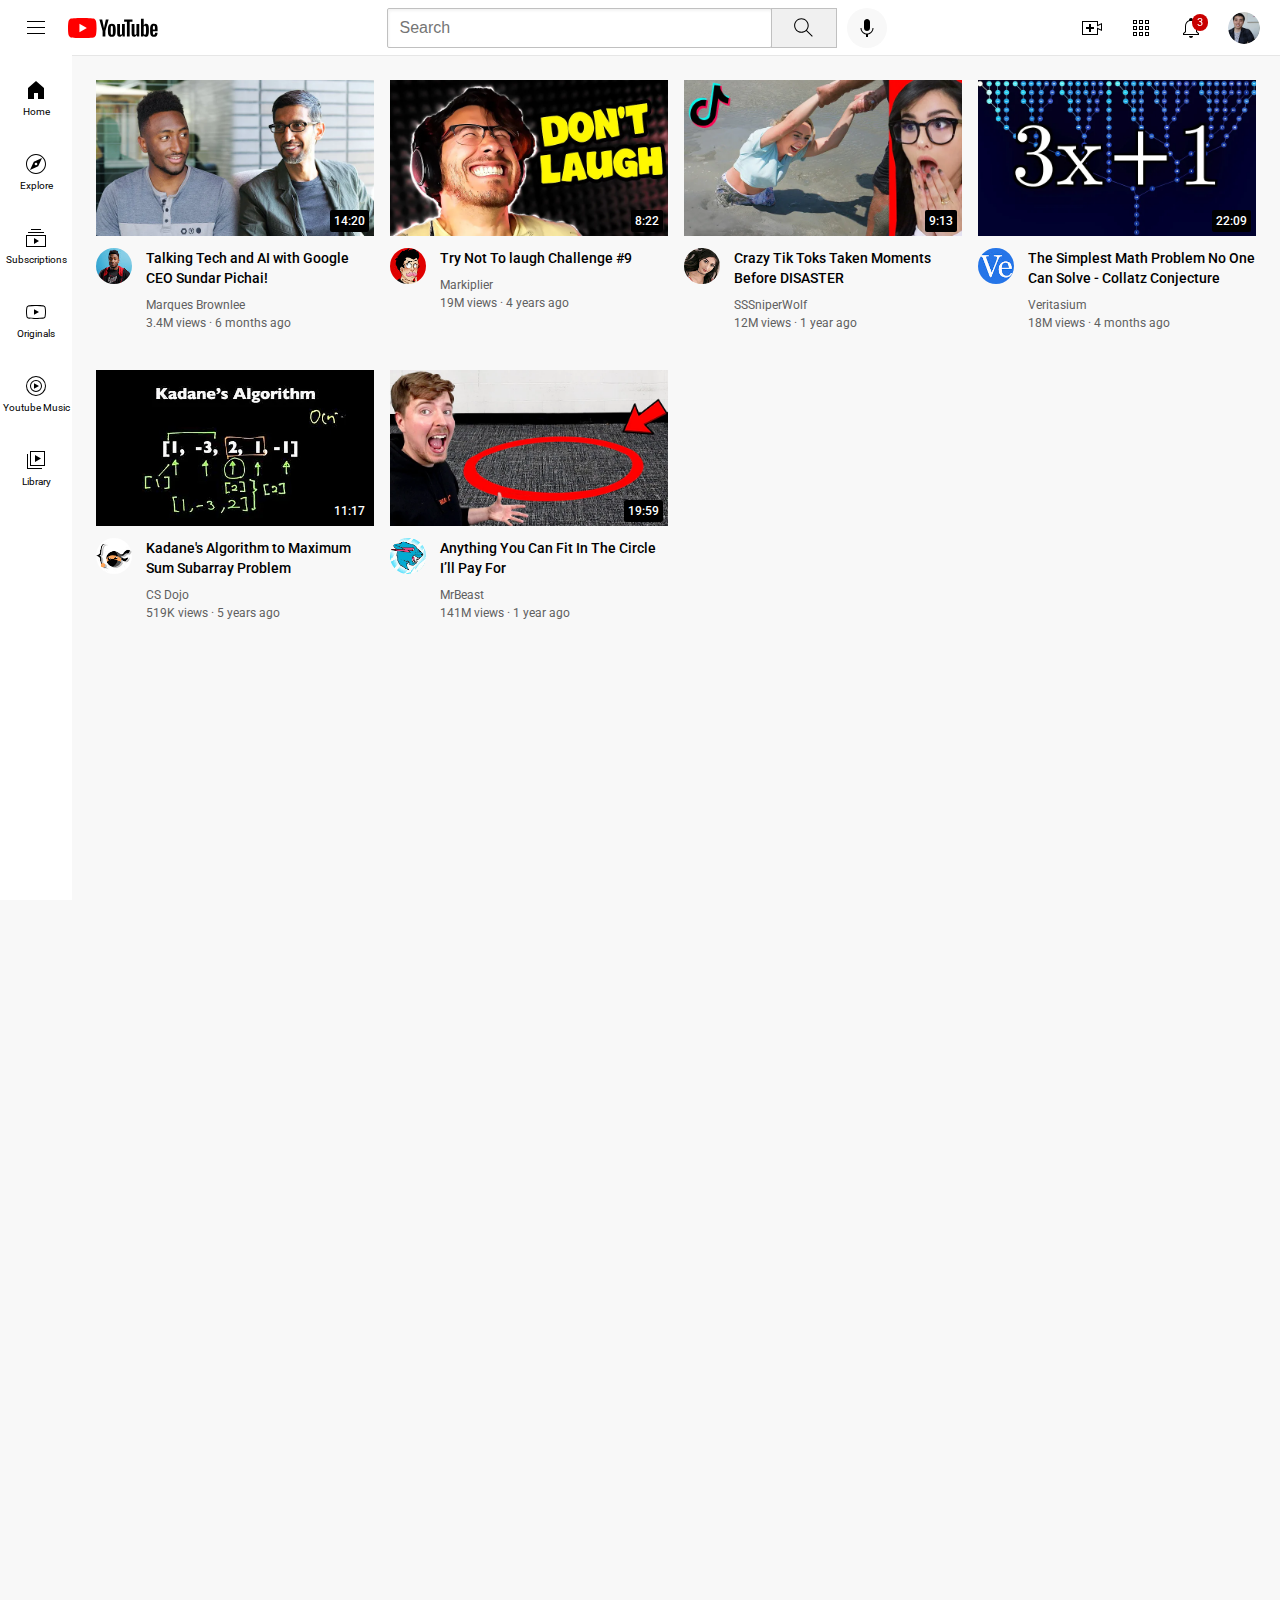
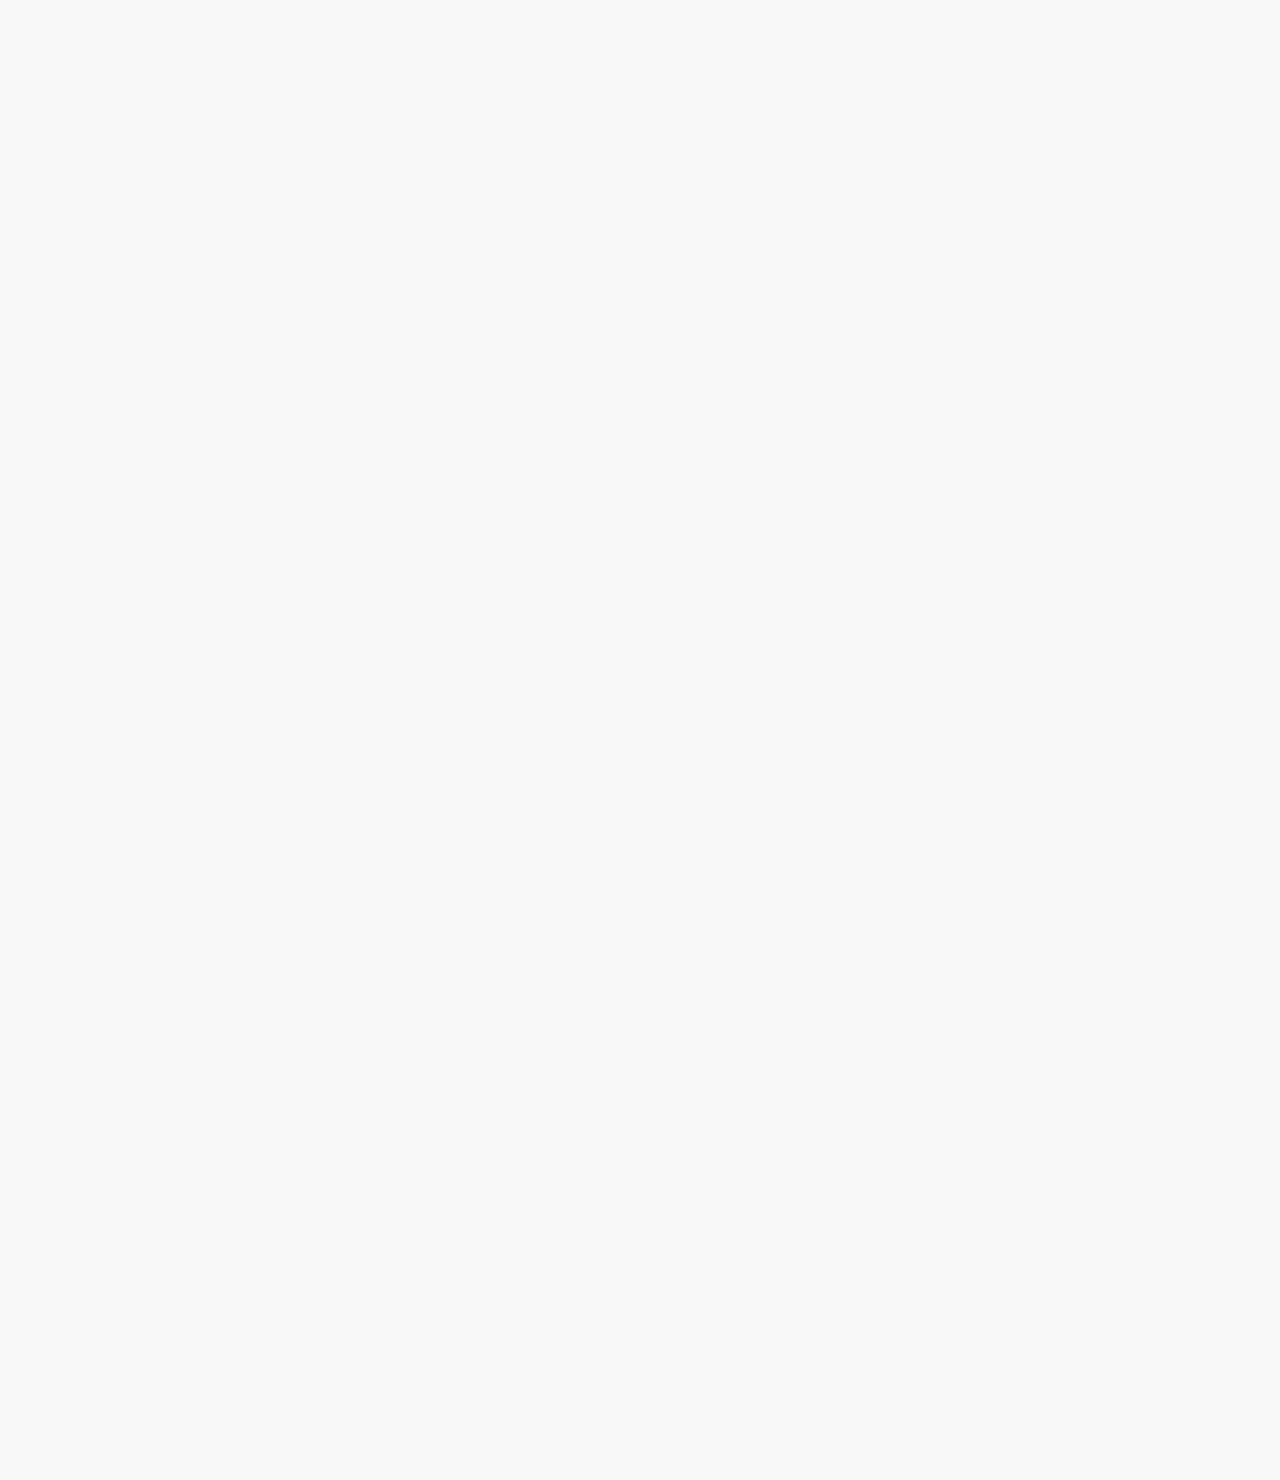
<file: index.html>
<!DOCTYPE html>
<html>
  <head>
    <title>Youtube.com Clone</title>
    <link rel="preconnect" href="https://fonts.googleapis.com">
    <link rel="preconnect" href="https://fonts.gstatic.com" crossorigin>
    <link href="https://fonts.googleapis.com/css2?family=Roboto:wght@400;500;700&display=swap" rel="stylesheet">
    <link rel="stylesheet" href="styles-youtube/general.css">
    <link rel="stylesheet" href="styles-youtube/header.css">
    <link rel="stylesheet" href="styles-youtube/video.css">
    <link rel="stylesheet" href="styles-youtube/sidebar.css">
  </head>
  <body>
    <header class="header">

      <div class="left-section">

        <img class="hamburger-menu" src="icons/hamburger-menu.svg">

        <img class="youtube-logo" src="icons/youtube-logo.svg">

      </div>

      <div class="middle-section">

        <input class="search-bar" type="text" placeholder="Search">
        <button class="search-button">
          <img class="search-icon" src="icons/search.svg">
          <div class="tooltip">Search</div>
        </button>
        <!-- Put position apsolute inside position relative -->
        <button class="voice-search-button">
          <img class="voice-search-icon" src="icons/voice-search-icon.svg">
          <div class="tooltip">Search with your voice</div>
        </button>
      </div>

      <div class="right-section">

        <div class="upload-icon-container">
          <img class="upload-icon" src="icons/upload.svg">
          <div class="tooltip">Create</div>
        </div>

        <div class="youtube-apps-icon-container">
          <img class="youtube-apps-icon" src="icons/youtube-apps.svg">
          <div class="tooltip">YouTube apps</div>
        </div>

        <div class="notifications-icon-container">
          <img class="notifications-icon" src="icons/notifications.svg">
          <div class="tooltip">Notifications</div>
          <div class="notifications-count">3</div>
        </div>

        <img class="current-user-picture" src="channel-pictures/my-channel.jpeg">

      </div>

    </header>

    <nav class="sidebar">
      <div class="sidebar-link">
        <img src="icons/home.svg">
        <div>Home</div>
      </div>
      <div class="sidebar-link">
        <img src="icons/explore.svg">
        <div>Explore</div>
      </div>
      <div class="sidebar-link">
        <img src="icons/subscriptions.svg">
        <div>Subscriptions</div>
      </div>
      <div class="sidebar-link">
        <img src="icons/originals.svg">
        <div>Originals</div>
      </div>
      <div class="sidebar-link">
        <img src="icons/youtube-music.svg">
        <div>Youtube Music</div>
      </div>
      <div class="sidebar-link">
        <img src="icons/library.svg">
        <div>Library</div>
      </div>
    </nav>
    <main>
      <section class="video-grid">
        <div class="video-preview">
  
          <div class="thumbnail-row">
            <img class="thumbnail" src="thumbnails/thumbnail-1.webp">
            <div class="video-time">14:20</div>
          </div>
    
          <div class="video-info-grid">
            <div class="channel-picture">
              <img class="profile-picture" src="channel-pictures/channel-1.jpeg">
              <div class="channel-details">
                <div class="channel-details-picture"> <img class="profile-picture-details" src="channel-pictures/channel-1.jpeg"></div>
                <div class="channel-details-info">
                  <div class="channel-details-name">Marques Brownlee</div>
                  <div class="channel-details-subscribe-count">3.4M subscribers</div>
                </div>
              </div>
            </div>
    
            <div class="video-info">
    
              <p class="video-title">
                Talking Tech and AI with Google CEO Sundar Pichai!
              </p>
        
            <p class="video-author">
              Marques Brownlee
            </p>
        
            <p class="video-stats">
              3.4M views &#183; 6 months ago
            </p>
            </div>
    
          </div>
      
          </div>
    
        <div class="video-preview">
    
          <div class="thumbnail-row">
    
            <img class="thumbnail" src="thumbnails/thumbnail-2.webp">
            
            <div class="video-time">8:22</div>
  
          </div>
    
          <div class="video-info-grid">
    
            <div class="channel-picture">
              <img class="profile-picture" src="channel-pictures/channel-2.jpeg">
              <div class="channel-details">
                <div class="channel-details-picture"> <img class="profile-picture-details" src="channel-pictures/channel-2.jpeg"></div>
                <div class="channel-details-info">
                  <div class="channel-details-name">Markiplier</div>
                  <div class="channel-details-subscribe-count">19M subscribers</div>
                </div>
              </div>
            </div>
    
            <div class="video-info">
    
              <p class="video-title">
                Try Not To laugh Challenge #9
              </p>
    
              <p class="video-author">
                Markiplier
              </p>
    
              <p class="video-stats">
                19M views &#183; 4 years ago
              </p>
    
            </div>
    
          </div>
    
        </div>
    
        <div class="video-preview">
    
          <div class="thumbnail-row">
    
            <img class="thumbnail" src="thumbnails/thumbnail-3.webp">
            
            <div class="video-time">9:13</div>
  
          </div>
    
          <div class="video-info-grid">
    
            <div class="channel-picture">
              <img class="profile-picture" src="channel-pictures/channel-3.jpeg">
              <div class="channel-details">
                <div class="channel-details-picture"> <img class="profile-picture-details" src="channel-pictures/channel-3.jpeg"></div>
                <div class="channel-details-info">
                  <div class="channel-details-name">SSSniperWolf</div>
                  <div class="channel-details-subscribe-count">12M subscribers</div>
                </div>
              </div>
            </div>
    
            <div class="video-info">
    
              <p class="video-title">
                Crazy Tik Toks Taken Moments Before DISASTER
              </p>
        
            <p class="video-author">
              SSSniperWolf
            </p>
        
            <p class="video-stats">
              12M views &#183; 1 year ago
            </p>
            </div>
    
          </div>
      
        </div>
    
        <div class="video-preview">
    
          <div class="thumbnail-row">
    
            <img class="thumbnail" src="thumbnails/thumbnail-4.webp">
            
            <div class="video-time">22:09</div>
  
          </div>
    
          <div class="video-info-grid">
    
            <div class="channel-picture">
              <img class="profile-picture" src="channel-pictures/channel-4.jpeg">
              <div class="channel-details">
                <div class="channel-details-picture"> <img class="profile-picture-details" src="channel-pictures/channel-4.jpeg"></div>
                <div class="channel-details-info">
                  <div class="channel-details-name">Veritasium</div>
                  <div class="channel-details-subscribe-count">18M subscribers</div>
                </div>
              </div>
            </div>
    
            <div class="video-info">
    
              <p class="video-title">
                The Simplest Math Problem No One Can Solve - Collatz Conjecture
              </p>
    
              <p class="video-author">
                Veritasium
              </p>
    
              <p class="video-stats">
                18M views &#183; 4 months ago
              </p>
    
            </div>
    
          </div>
        </div>
    
        <div class="video-preview">
    
            <div class="thumbnail-row">
      
              <img class="thumbnail" src="thumbnails/thumbnail-5.webp">
              
              <div class="video-time">11:17</div>
  
            </div>
      
            <div class="video-info-grid">
      
              <div class="channel-picture">
                <img class="profile-picture" src="channel-pictures/channel-5.jpeg">
                <div class="channel-details">
                  <div class="channel-details-picture"> <img class="profile-picture-details" src="channel-pictures/channel-5.jpeg"></div>
                  <div class="channel-details-info">
                    <div class="channel-details-name">CS Dojo</div>
                    <div class="channel-details-subscribe-count">519K subscribers</div>
                  </div>
                </div>
              </div>
      
              <div class="video-info">
      
                <p class="video-title">
                  Kadane's Algorithm to Maximum Sum Subarray Problem
                </p>
          
              <p class="video-author">
                CS Dojo
              </p>
          
              <p class="video-stats">
                519K views  &#183; 5 years ago
              </p>
    
              </div>
      
            </div>
        
        </div>
      
        <div class="video-preview">
      
            <div class="thumbnail-row">
      
              <img class="thumbnail" src="thumbnails/thumbnail-6.webp">
              
              <div class="video-time">19:59</div>
  
            </div>
      
            <div class="video-info-grid">
      
              <div class="channel-picture">
                <img class="profile-picture" src="channel-pictures/channel-6.jpeg">
                <div class="channel-details">
                  <div class="channel-details-picture"> <img class="profile-picture-details" src="channel-pictures/channel-6.jpeg"></div>
                  <div class="channel-details-info">
                    <div class="channel-details-name">MrBeast</div>
                    <div class="channel-details-subscribe-count">952M subscribers</div>
                  </div>
                </div>
              </div>
      
              <div class="video-info">
      
                <p class="video-title">
                  Anything You Can Fit In The Circle I’ll Pay For
                </p>
      
                <p class="video-author">
                  MrBeast
                </p>
      
                <p class="video-stats">
                  141M views &#183; 1 year ago
                </p>
      
              </div>
      
            </div>
      
        </div>
  
      </section>
    </main>  



  </body>
</html>
</file>
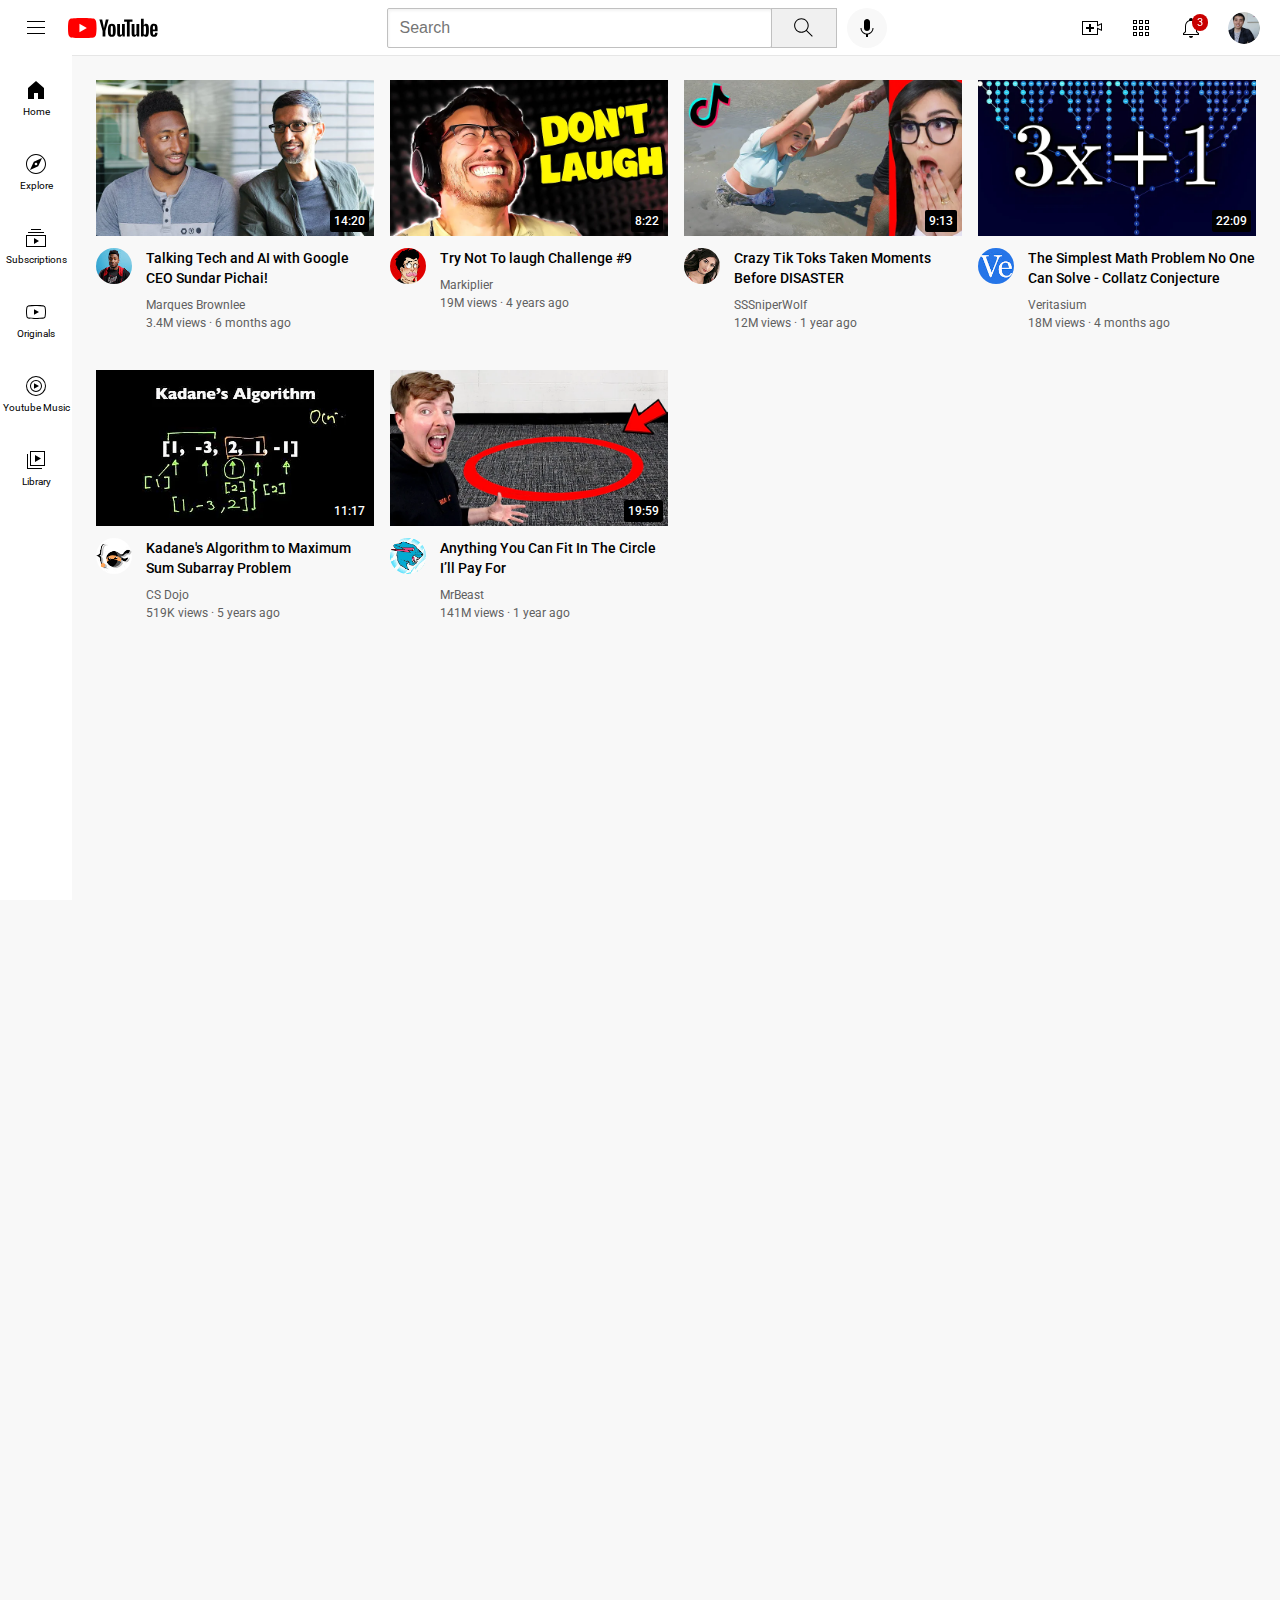
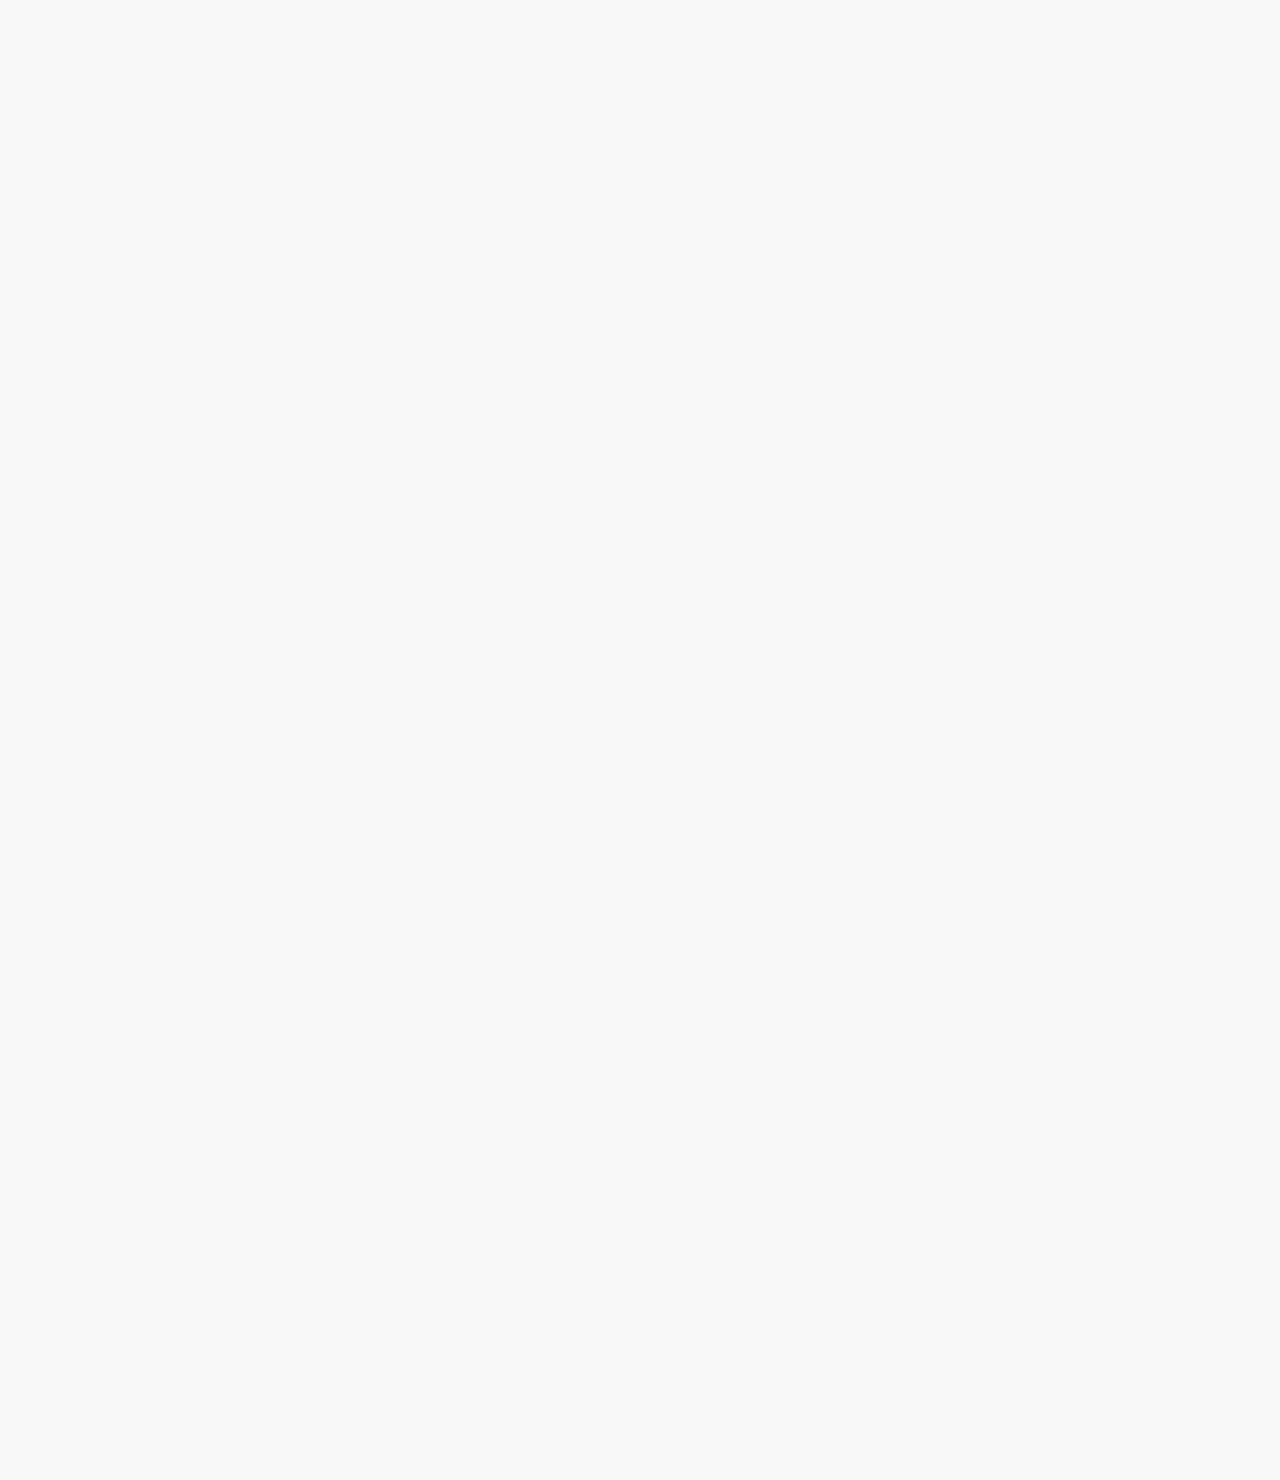
<file: youtube.html>
<!DOCTYPE html>
<html>
  <head>
    <title>Youtube.com Clone</title>
    <link rel="preconnect" href="https://fonts.googleapis.com">
    <link rel="preconnect" href="https://fonts.gstatic.com" crossorigin>
    <link href="https://fonts.googleapis.com/css2?family=Roboto:wght@400;500;700&display=swap" rel="stylesheet">
    <link rel="stylesheet" href="styles-youtube/general.css">
    <link rel="stylesheet" href="styles-youtube/header.css">
    <link rel="stylesheet" href="styles-youtube/video.css">
    <link rel="stylesheet" href="styles-youtube/sidebar.css">
  </head>
  <body>
    <header class="header">

      <div class="left-section">

        <img class="hamburger-menu" src="icons/hamburger-menu.svg">

        <img class="youtube-logo" src="icons/youtube-logo.svg">

      </div>

      <div class="middle-section">

        <input class="search-bar" type="text" placeholder="Search">
        <button class="search-button">
          <img class="search-icon" src="icons/search.svg">
          <div class="tooltip">Search</div>
        </button>
        <!-- Put position apsolute inside position relative -->
        <button class="voice-search-button">
          <img class="voice-search-icon" src="icons/voice-search-icon.svg">
          <div class="tooltip">Search with your voice</div>
        </button>
      </div>

      <div class="right-section">

        <div class="upload-icon-container">
          <img class="upload-icon" src="icons/upload.svg">
          <div class="tooltip">Create</div>
        </div>

        <div class="youtube-apps-icon-container">
          <img class="youtube-apps-icon" src="icons/youtube-apps.svg">
          <div class="tooltip">YouTube apps</div>
        </div>

        <div class="notifications-icon-container">
          <img class="notifications-icon" src="icons/notifications.svg">
          <div class="tooltip">Notifications</div>
          <div class="notifications-count">3</div>
        </div>

        <img class="current-user-picture" src="channel-pictures/my-channel.jpeg">

      </div>

    </header>

    <nav class="sidebar">
      <div class="sidebar-link">
        <img src="icons/home.svg">
        <div>Home</div>
      </div>
      <div class="sidebar-link">
        <img src="icons/explore.svg">
        <div>Explore</div>
      </div>
      <div class="sidebar-link">
        <img src="icons/subscriptions.svg">
        <div>Subscriptions</div>
      </div>
      <div class="sidebar-link">
        <img src="icons/originals.svg">
        <div>Originals</div>
      </div>
      <div class="sidebar-link">
        <img src="icons/youtube-music.svg">
        <div>Youtube Music</div>
      </div>
      <div class="sidebar-link">
        <img src="icons/library.svg">
        <div>Library</div>
      </div>
    </nav>
    <main>
      <section class="video-grid">
        <div class="video-preview">
  
          <div class="thumbnail-row">
            <img class="thumbnail" src="thumbnails/thumbnail-1.webp">
            <div class="video-time">14:20</div>
          </div>
    
          <div class="video-info-grid">
            <div class="channel-picture">
              <img class="profile-picture" src="channel-pictures/channel-1.jpeg">
              <div class="channel-details">
                <div class="channel-details-picture"> <img class="profile-picture-details" src="channel-pictures/channel-1.jpeg"></div>
                <div class="channel-details-info">
                  <div class="channel-details-name">Marques Brownlee</div>
                  <div class="channel-details-subscribe-count">3.4M subscribers</div>
                </div>
              </div>
            </div>
    
            <div class="video-info">
    
              <p class="video-title">
                Talking Tech and AI with Google CEO Sundar Pichai!
              </p>
        
            <p class="video-author">
              Marques Brownlee
            </p>
        
            <p class="video-stats">
              3.4M views &#183; 6 months ago
            </p>
            </div>
    
          </div>
      
          </div>
    
        <div class="video-preview">
    
          <div class="thumbnail-row">
    
            <img class="thumbnail" src="thumbnails/thumbnail-2.webp">
            
            <div class="video-time">8:22</div>
  
          </div>
    
          <div class="video-info-grid">
    
            <div class="channel-picture">
              <img class="profile-picture" src="channel-pictures/channel-2.jpeg">
              <div class="channel-details">
                <div class="channel-details-picture"> <img class="profile-picture-details" src="channel-pictures/channel-2.jpeg"></div>
                <div class="channel-details-info">
                  <div class="channel-details-name">Markiplier</div>
                  <div class="channel-details-subscribe-count">19M subscribers</div>
                </div>
              </div>
            </div>
    
            <div class="video-info">
    
              <p class="video-title">
                Try Not To laugh Challenge #9
              </p>
    
              <p class="video-author">
                Markiplier
              </p>
    
              <p class="video-stats">
                19M views &#183; 4 years ago
              </p>
    
            </div>
    
          </div>
    
        </div>
    
        <div class="video-preview">
    
          <div class="thumbnail-row">
    
            <img class="thumbnail" src="thumbnails/thumbnail-3.webp">
            
            <div class="video-time">9:13</div>
  
          </div>
    
          <div class="video-info-grid">
    
            <div class="channel-picture">
              <img class="profile-picture" src="channel-pictures/channel-3.jpeg">
              <div class="channel-details">
                <div class="channel-details-picture"> <img class="profile-picture-details" src="channel-pictures/channel-3.jpeg"></div>
                <div class="channel-details-info">
                  <div class="channel-details-name">SSSniperWolf</div>
                  <div class="channel-details-subscribe-count">12M subscribers</div>
                </div>
              </div>
            </div>
    
            <div class="video-info">
    
              <p class="video-title">
                Crazy Tik Toks Taken Moments Before DISASTER
              </p>
        
            <p class="video-author">
              SSSniperWolf
            </p>
        
            <p class="video-stats">
              12M views &#183; 1 year ago
            </p>
            </div>
    
          </div>
      
        </div>
    
        <div class="video-preview">
    
          <div class="thumbnail-row">
    
            <img class="thumbnail" src="thumbnails/thumbnail-4.webp">
            
            <div class="video-time">22:09</div>
  
          </div>
    
          <div class="video-info-grid">
    
            <div class="channel-picture">
              <img class="profile-picture" src="channel-pictures/channel-4.jpeg">
              <div class="channel-details">
                <div class="channel-details-picture"> <img class="profile-picture-details" src="channel-pictures/channel-4.jpeg"></div>
                <div class="channel-details-info">
                  <div class="channel-details-name">Veritasium</div>
                  <div class="channel-details-subscribe-count">18M subscribers</div>
                </div>
              </div>
            </div>
    
            <div class="video-info">
    
              <p class="video-title">
                The Simplest Math Problem No One Can Solve - Collatz Conjecture
              </p>
    
              <p class="video-author">
                Veritasium
              </p>
    
              <p class="video-stats">
                18M views &#183; 4 months ago
              </p>
    
            </div>
    
          </div>
        </div>
    
        <div class="video-preview">
    
            <div class="thumbnail-row">
      
              <img class="thumbnail" src="thumbnails/thumbnail-5.webp">
              
              <div class="video-time">11:17</div>
  
            </div>
      
            <div class="video-info-grid">
      
              <div class="channel-picture">
                <img class="profile-picture" src="channel-pictures/channel-5.jpeg">
                <div class="channel-details">
                  <div class="channel-details-picture"> <img class="profile-picture-details" src="channel-pictures/channel-5.jpeg"></div>
                  <div class="channel-details-info">
                    <div class="channel-details-name">CS Dojo</div>
                    <div class="channel-details-subscribe-count">519K subscribers</div>
                  </div>
                </div>
              </div>
      
              <div class="video-info">
      
                <p class="video-title">
                  Kadane's Algorithm to Maximum Sum Subarray Problem
                </p>
          
              <p class="video-author">
                CS Dojo
              </p>
          
              <p class="video-stats">
                519K views  &#183; 5 years ago
              </p>
    
              </div>
      
            </div>
        
        </div>
      
        <div class="video-preview">
      
            <div class="thumbnail-row">
      
              <img class="thumbnail" src="thumbnails/thumbnail-6.webp">
              
              <div class="video-time">19:59</div>
  
            </div>
      
            <div class="video-info-grid">
      
              <div class="channel-picture">
                <img class="profile-picture" src="channel-pictures/channel-6.jpeg">
                <div class="channel-details">
                  <div class="channel-details-picture"> <img class="profile-picture-details" src="channel-pictures/channel-6.jpeg"></div>
                  <div class="channel-details-info">
                    <div class="channel-details-name">MrBeast</div>
                    <div class="channel-details-subscribe-count">952M subscribers</div>
                  </div>
                </div>
              </div>
      
              <div class="video-info">
      
                <p class="video-title">
                  Anything You Can Fit In The Circle I’ll Pay For
                </p>
      
                <p class="video-author">
                  MrBeast
                </p>
      
                <p class="video-stats">
                  141M views &#183; 1 year ago
                </p>
      
              </div>
      
            </div>
      
        </div>
  
      </section>
    </main>  



  </body>
</html>
</file>
<file: styles-youtube/general.css>
p {
  font-family: Roboto, Arial;
  margin-top: 0;
  margin-bottom: 0;
}

body {
  /* Put Comment */
  font-family: Roboto, Arial;
  margin: 0;
  padding-top: 80px;
  padding-left: 96px;
  padding-right: 24px;
  background-color: rgb(248, 248, 248);
  height: 3000px;
}
</file>
<file: styles-youtube/header.css>
.header {
  height: 55px;

  display: flex;
  flex-direction: row;
  justify-content: space-between;
  
  position: fixed;
  top: 0;
  left: 0;
  right: 0;
  
  background-color: white;
  border-bottom-width: 1px;
  border-bottom-style: solid;
  border-bottom-color: rgb(230, 230, 230);

  z-index: 100;
}

.left-section {
  display: flex;
  align-items: center;
}

.hamburger-menu {
  height: 24px;
  margin-left: 24px;
  margin-right: 20px;
  cursor: pointer;
}

.youtube-logo {
  height: 20px;
  cursor: pointer;
}

.middle-section {
  flex: 1;
  margin-left: 70px;
  margin-right: 35px;
  max-width: 500px;
  display: flex;
  align-items: center;
}

.search-bar {
  flex: 1;
  height: 36px;
  font-size: 16px;
  border-width: 1px;
  border-style: solid;
  border-color: rgb(192,192,192);
  border-radius: 2px;
  box-shadow: inset 1px 2px 3px rgba(0,0,0,0.05);
  width: 0;
}

.search-bar::placeholder {
  font-size: 16px;
  padding-left: 10px;
}

.search-button {
  height: 40px;
  width: 66px;
  background-color: rgb(240,240,240);
  border-width: 1px;
  border-style: solid;
  border-color: rgb(192,192,192);
  margin-left: -1px;
  margin-right: 10px;
}

.search-button,
.voice-search-button,
.upload-icon-container,
.youtube-apps-icon-container,
.notifications-icon-container,
.current-user-picture  {
  display: flex;
  justify-content: center;
  align-items: center;
  position: relative;
  cursor: pointer;
}

.search-button .tooltip,
.voice-search-button .tooltip,
.upload-icon-container .tooltip,
.youtube-apps-icon-container .tooltip,
.notifications-icon-container .tooltip {
  position: absolute;
  background-color: gray;
  color: white;
  padding-top: 4px;
  padding-bottom: 4px;
  padding-left: 8px;
  padding-right: 8px;
  border-radius: 2px;
  font-size: 12px;
  bottom: -30px;
  opacity: 0;
  transition: opacity 0.15s;
  pointer-events: none;
  white-space: nowrap;
}

.search-button:hover .tooltip,
.voice-search-button:hover .tooltip,
.upload-icon-container:hover .tooltip,
.youtube-apps-icon-container:hover .tooltip,
.notifications-icon-container:hover .tooltip {
  opacity: 1;

}

.search-icon {
  height: 25px;
}

.voice-search-button {
  height: 40px;
  width: 40px;
  border-radius: 20px;
  border: none;
  background-color: rgb(248,248,248);
}

.voice-search-icon {
  height: 24px;
}

.right-section {
  width: 180px;
  margin-right: 20px;
  display: flex;
  align-items: center;
  justify-content: space-between ;
  flex-shrink: 0;
}

.upload-icon {
  height: 24px;
}

.youtube-apps-icon {
  height: 24px;
}

.notifications-icon {
  height: 24px;
}

.notifications-icon-container {
  position: relative;
}

.notifications-count {
  position: absolute;
  top: -2px;
  right: -5px;
  background-color: rgb(201, 0, 0);
  color: white;
  font-size: 11px;
  padding-left: 5px;
  padding-right: 5px;
  padding-top: 2px;
  padding-bottom: 2px;
  border-radius: 10px;
}

.current-user-picture {
  height: 32px;
  border-radius: 16px;
}
</file>
<file: styles-youtube/video.css>
.thumbnail {
  width: 100%;
}



.video-title {
  margin-top: 0px;
  font-size: 14px;
  font-weight: 500;
  line-height: 20px;
  margin-bottom: 10px;
}


.video-info-grid {
  display: grid;
  grid-template-columns: 50px 1fr;
}

.profile-picture {
  width: 36px;
  border-radius: 50px;
}

.thumbnail-row {
  margin-bottom: 8px;
  position: relative;
}

.video-author,
.video-stats {
  font-size: 12px;
  color: rgb(96,96,96);
}

.video-author {
  margin-bottom: 4px;
}

.video-grid {
  display: grid;
  grid-template-columns: 1fr 1fr 1fr;
  column-gap: 16px;
  row-gap: 40px;
}

@media (max-width: 750px) {
  .video-grid {
    grid-template-columns: 1fr 1fr;
  }
}

@media (min-width: 751px) and (max-width:999px) {
  .video-grid {
    grid-template-columns: 1fr 1fr 1fr;
  }
}

@media (min-width: 1000px) {
  .video-grid {
    grid-template-columns: 1fr 1fr 1fr 1fr;
  }
}



.video-time {
  background-color: black;
  font-size: 12px;
  font-weight: 500;
  padding: 4px;
  border-radius: 2px;
  color: white;
  position: absolute;
  bottom: 8px;
  right: 5px;
}

.channel-picture {
  position: relative;
  cursor: pointer;
}

.channel-picture .channel-details {
  background-color: rgb(245, 245, 245);
  display: flex;
  white-space: nowrap;
  position: absolute;
  display: grid;
  grid-template-columns: 50px 1fr;
  z-index: 100;
  bottom: -30px;
  padding-top: 10px;
  padding-bottom: 10px;
  padding-right: 14px;
  padding-left: 9px;
  border-radius: 3px;
  box-shadow: 1px 1px 15px rgba(0, 0, 0, 0.3);
  opacity: 0;
  transition: opacity 0.15s;
  pointer-events: none;
}

.channel-picture:hover .channel-details {
  opacity: 1;
}

.channel-details-picture {
  display: block;
}

.profile-picture-details {
  width: 45px;
  border-radius: 50px;
}

.channel-details-info {
  margin-left: 3px;
  margin-top: 5px;

}

.channel-details-name {
  font-weight: bold;
  margin-bottom: 3px;
}

.channel-details-subscribe-count {
  font-size: 12px;
}
</file>
<file: styles-youtube/sidebar.css>
.sidebar {
  position: fixed;
  left: 0;
  bottom: 0;
  top: 55px;
  background-color: white;
  width: 72px;
  z-index: 200;
  padding-top: 5px;
}

.sidebar-link {
  display: flex;
  justify-content: center;
  height: 74px;
  align-items: center;
  flex-direction: column;
  cursor: pointer;
}

.sidebar-link:hover {
  background-color: rgb(235, 235, 235);
}

.sidebar-link img {
  height: 24px;
  margin-bottom: 4px;
}

.sidebar-link div {
  font-size: 10px;
}
</file>
